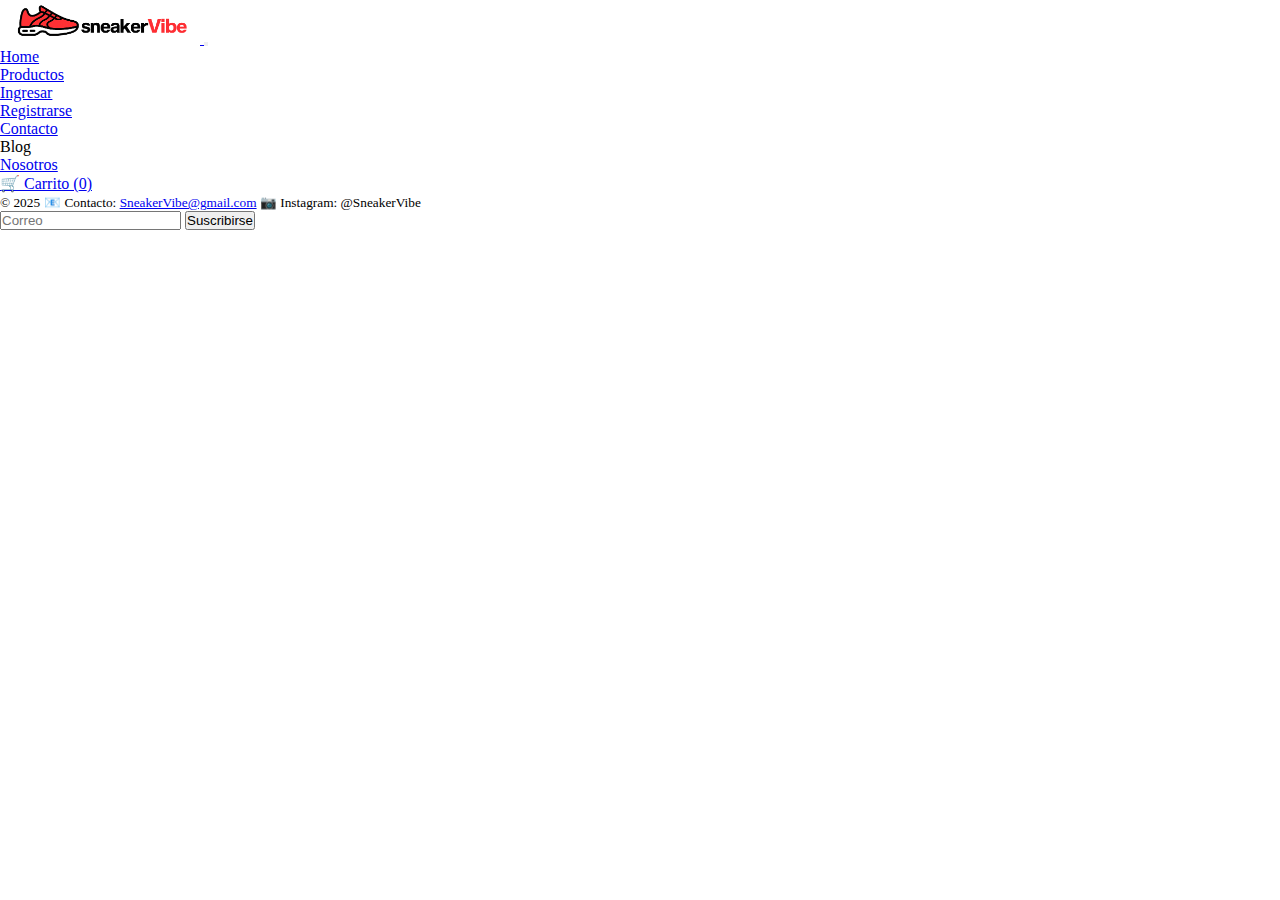
<file: blog.html>
<!DOCTYPE html>
<html lang="en">

<head>
    <meta charset="UTF-8">
    <meta name="viewport" content="width=device-width, initial-scale=1.0">
    <link rel="stylesheet" href="https://cdn.jsdelivr.net/npm/bootstrap@4.6.2/dist/css/bootstrap.min.css"
        integrity="sha384-xOolHFLEh07PJGoPkLv1IbcEPTNtaed2xpHsD9ESMhqIYd0nLMwNLD69Npy4HI+N" crossorigin="anonymous">
    <link rel="stylesheet" href="./assets/css/style.css">
    <title>SneakerVibe</title>
</head>

<body class="min-vh-100 d-flex flex-column">
    <div id="navbar"></div>
    <main class="flex-grow-1">
        <!-- contenido -->
    </main>
    <div id="footer"></div>
    <script src="https://cdn.jsdelivr.net/npm/jquery@3.5.1/dist/jquery.slim.min.js"
        integrity="sha384-DfXdz2htPH0lsSSs5nCTpuj/zy4C+OGpamoFVy38MVBnE+IbbVYUew+OrCXaRkfj"
        crossorigin="anonymous"></script>
    <script src="https://cdn.jsdelivr.net/npm/bootstrap@4.6.2/dist/js/bootstrap.bundle.min.js"
        integrity="sha384-Fy6S3B9q64WdZWQUiU+q4/2Lc9npb8tCaSX9FK7E8HnRr0Jz8D6OP9dO5Vg3Q9ct"
        crossorigin="anonymous"></script>
    <script src="./assets/js/script.js"></script>
</body>

</html>
</file>
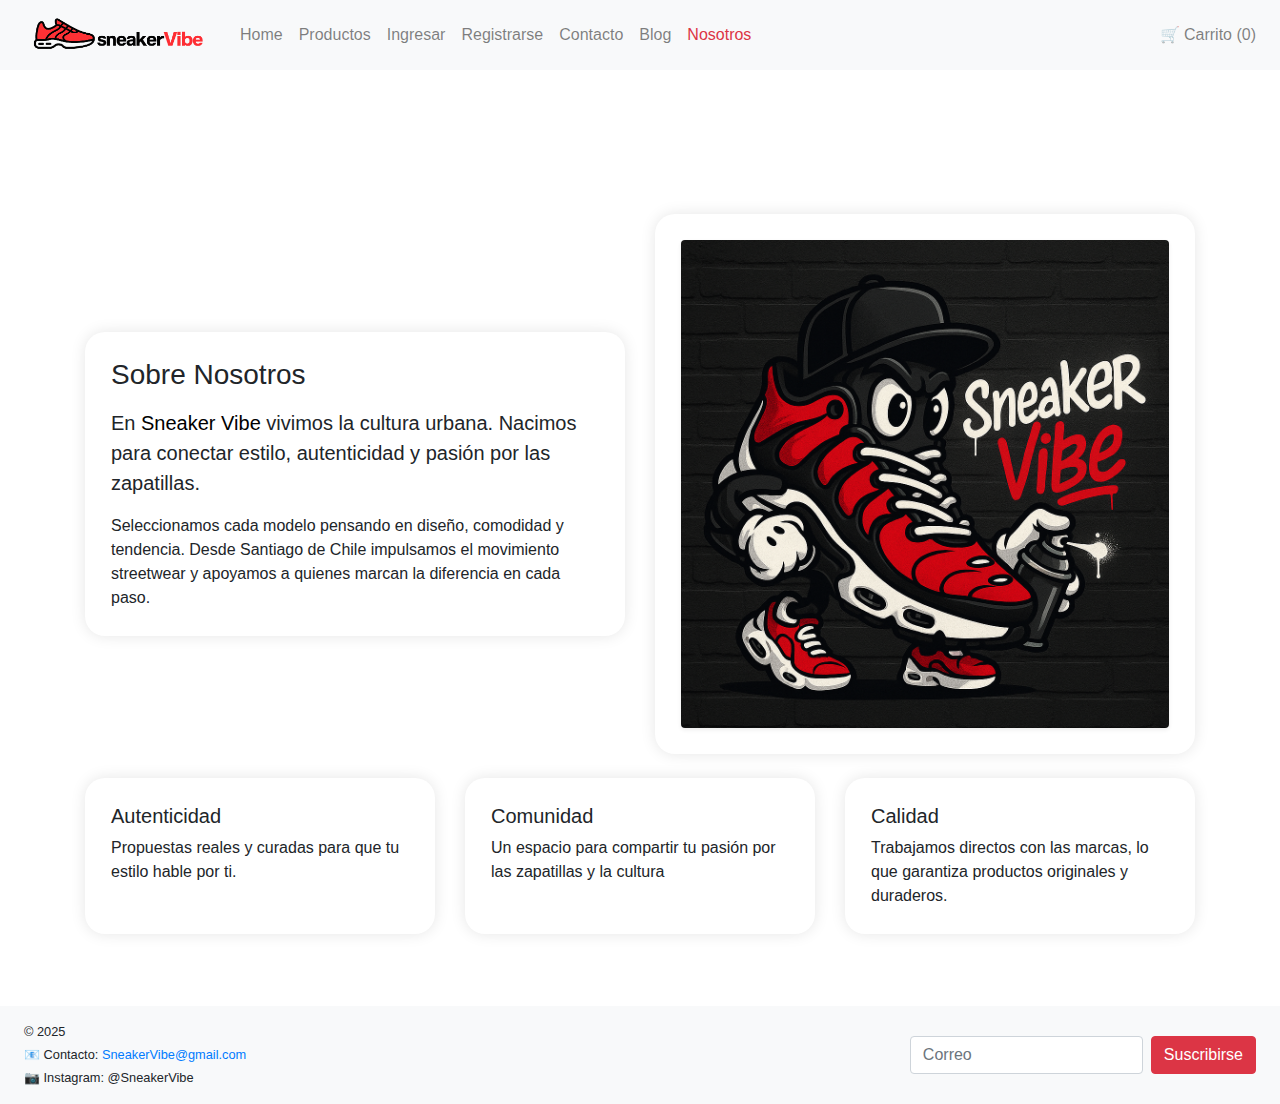
<file: nosotros.html>
<!DOCTYPE html>
<html lang="en">
  <head>
    <meta charset="UTF-8" />
    <meta name="viewport" content="width=device-width, initial-scale=1.0" />
    <link
      rel="stylesheet"
      href="https://cdn.jsdelivr.net/npm/bootstrap@4.6.2/dist/css/bootstrap.min.css"
      crossorigin="anonymous"
    />
    <link rel="stylesheet" href="./assets/css/style.css" />
    <title>SneakerVibe</title>
  </head>

  <body class="d-flex flex-column min-vh-100 bg-white">
    <div id="navbar"></div>

    <main class="container py-5 flex-grow-1"></main>

    <section class="py-5">
      <div class="container">
        <div class="row align-items-center mb-4">
          <div class="col-12 col-md-6 mb-4 mb-md-0">
            <div class="about-card p-4 h-100">
              <h1 class="h3 mb-3">Sobre Nosotros</h1>
              <p class="lead mb-3">
                En <strong>Sneaker Vibe</strong> vivimos la cultura urbana.
                Nacimos para conectar estilo, autenticidad y pasión por las
                zapatillas.
              </p>
              <p class="mb-0">
                Seleccionamos cada modelo pensando en diseño, comodidad y
                tendencia. Desde Santiago de Chile impulsamos el movimiento
                streetwear y apoyamos a quienes marcan la diferencia en cada
                paso.
              </p>
            </div>
          </div>

          <div class="col-12 col-md-6">
            <div
              class="about-card p-4 h-100 d-flex justify-content-center align-items-center"
            >
              <img
                src="./assets/img/logo.png"
                alt="Logo Sneaker Vibe"
                class="img-fluid rounded shadow-sm"
              />
            </div>
          </div>
        </div>

        <div class="row">
          <div class="col-12 col-md-4 mb-4">
            <div class="about-card p-4 h-100">
              <h2 class="h5 mb-2">Autenticidad</h2>
              <p class="mb-0">
                Propuestas reales y curadas para que tu estilo hable por ti.
              </p>
            </div>
          </div>

          <div class="col-12 col-md-4 mb-4">
            <div class="about-card p-4 h-100">
              <h2 class="h5 mb-2">Comunidad</h2>
              <p class="mb-0">
                Un espacio para compartir tu pasión por las zapatillas y la
                cultura
              </p>
            </div>
          </div>

          <div class="col-12 col-md-4 mb-4">
            <div class="about-card p-4 h-100">
              <h2 class="h5 mb-2">Calidad</h2>
              <p class="mb-0">
                Trabajamos directos con las marcas, lo que garantiza productos
                originales y duraderos.
              </p>
            </div>
          </div>
        </div>
      </div>
    </section>

    <div id="footer"></div>

    <script
      src="https://cdn.jsdelivr.net/npm/jquery@3.5.1/dist/jquery.slim.min.js"
      crossorigin="anonymous"
    ></script>
    <script
      src="https://cdn.jsdelivr.net/npm/bootstrap@4.6.2/dist/js/bootstrap.bundle.min.js"
      crossorigin="anonymous"
    ></script>
    <script src="./assets/js/script.js"></script>
  </body>
</html>
</file>
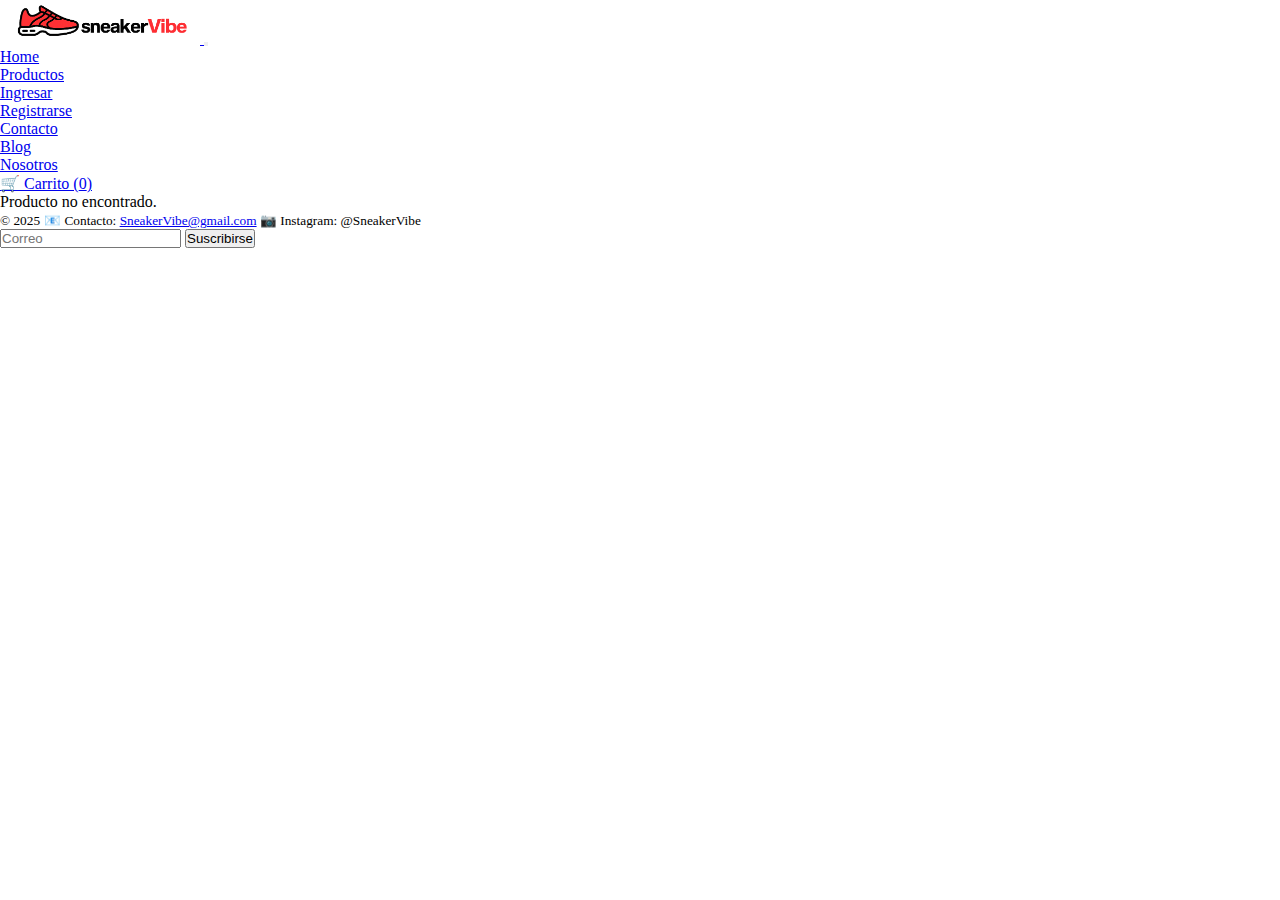
<file: product.html>
<!DOCTYPE html>
<html lang="en">

<head>
    <meta charset="UTF-8">
    <meta name="viewport" content="width=device-width, initial-scale=1.0">
    <link rel="stylesheet" href="https://cdn.jsdelivr.net/npm/bootstrap@4.6.2/dist/css/bootstrap.min.css"
        integrity="sha384-xOolHFLEh07PJGoPkLv1IbcEPTNtaed2xpHsD9ESMhqIYd0nLMwNLD69Npy4HI+N" crossorigin="anonymous">
    <link rel="stylesheet" href="./assets/css/style.css">
    <title>SneakerVibe</title>
</head>

<body class="min-vh-100 d-flex flex-column">
    <div id="navbar"></div>
    <main class="flex-grow-1">
        <div class="container-producto mt-5" id="container-producto">
            <div id="cart-message" class="alert alert-success d-none"></div>
            <div class="row d-flex" id="div-producto"><!-- JS insertará aquí --></div>
        </div>
    </main>
    <div id="footer"></div>
    <script src="https://cdn.jsdelivr.net/npm/jquery@3.5.1/dist/jquery.slim.min.js"
        integrity="sha384-DfXdz2htPH0lsSSs5nCTpuj/zy4C+OGpamoFVy38MVBnE+IbbVYUew+OrCXaRkfj"
        crossorigin="anonymous"></script>
    <script src="https://cdn.jsdelivr.net/npm/bootstrap@4.6.2/dist/js/bootstrap.bundle.min.js"
        integrity="sha384-Fy6S3B9q64WdZWQUiU+q4/2Lc9npb8tCaSX9FK7E8HnRr0Jz8D6OP9dO5Vg3Q9ct"
        crossorigin="anonymous"></script>
    <script src="./assets/js/script.js"></script>
</body>

</html>
</file>
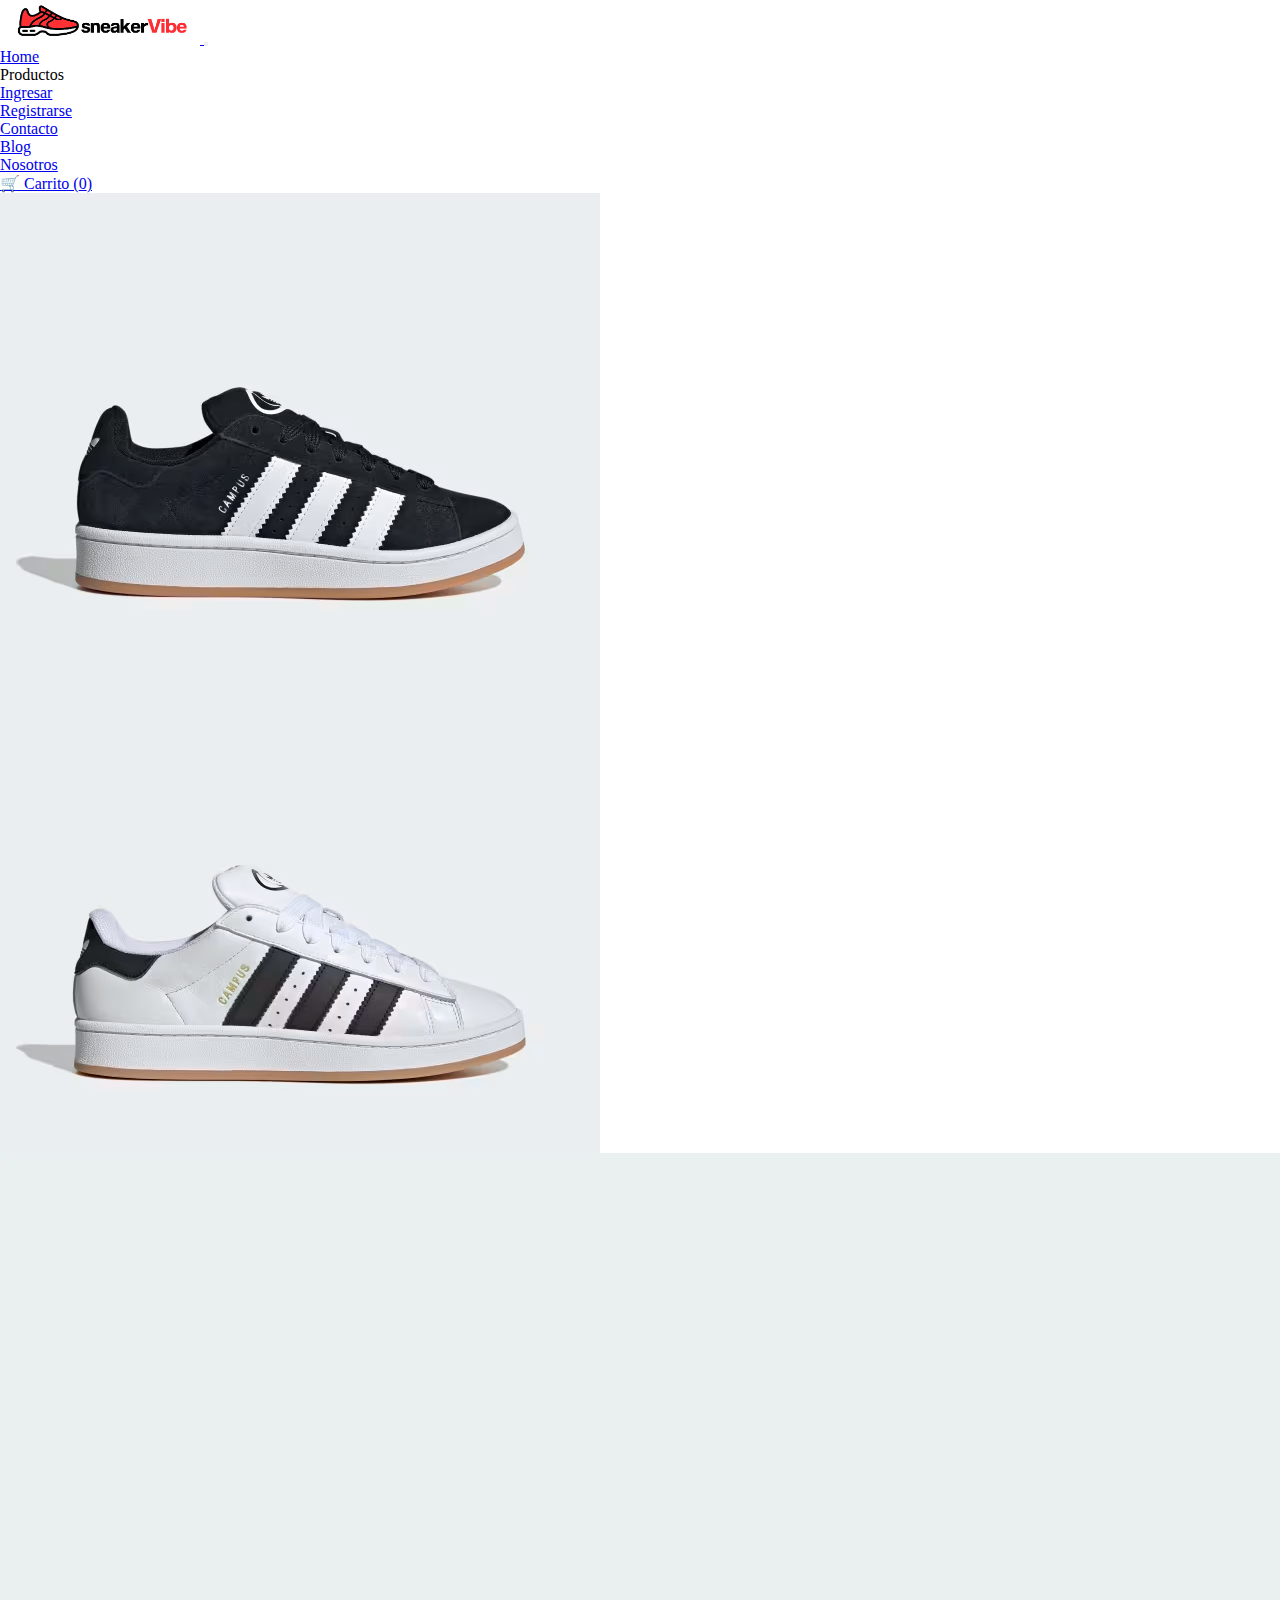
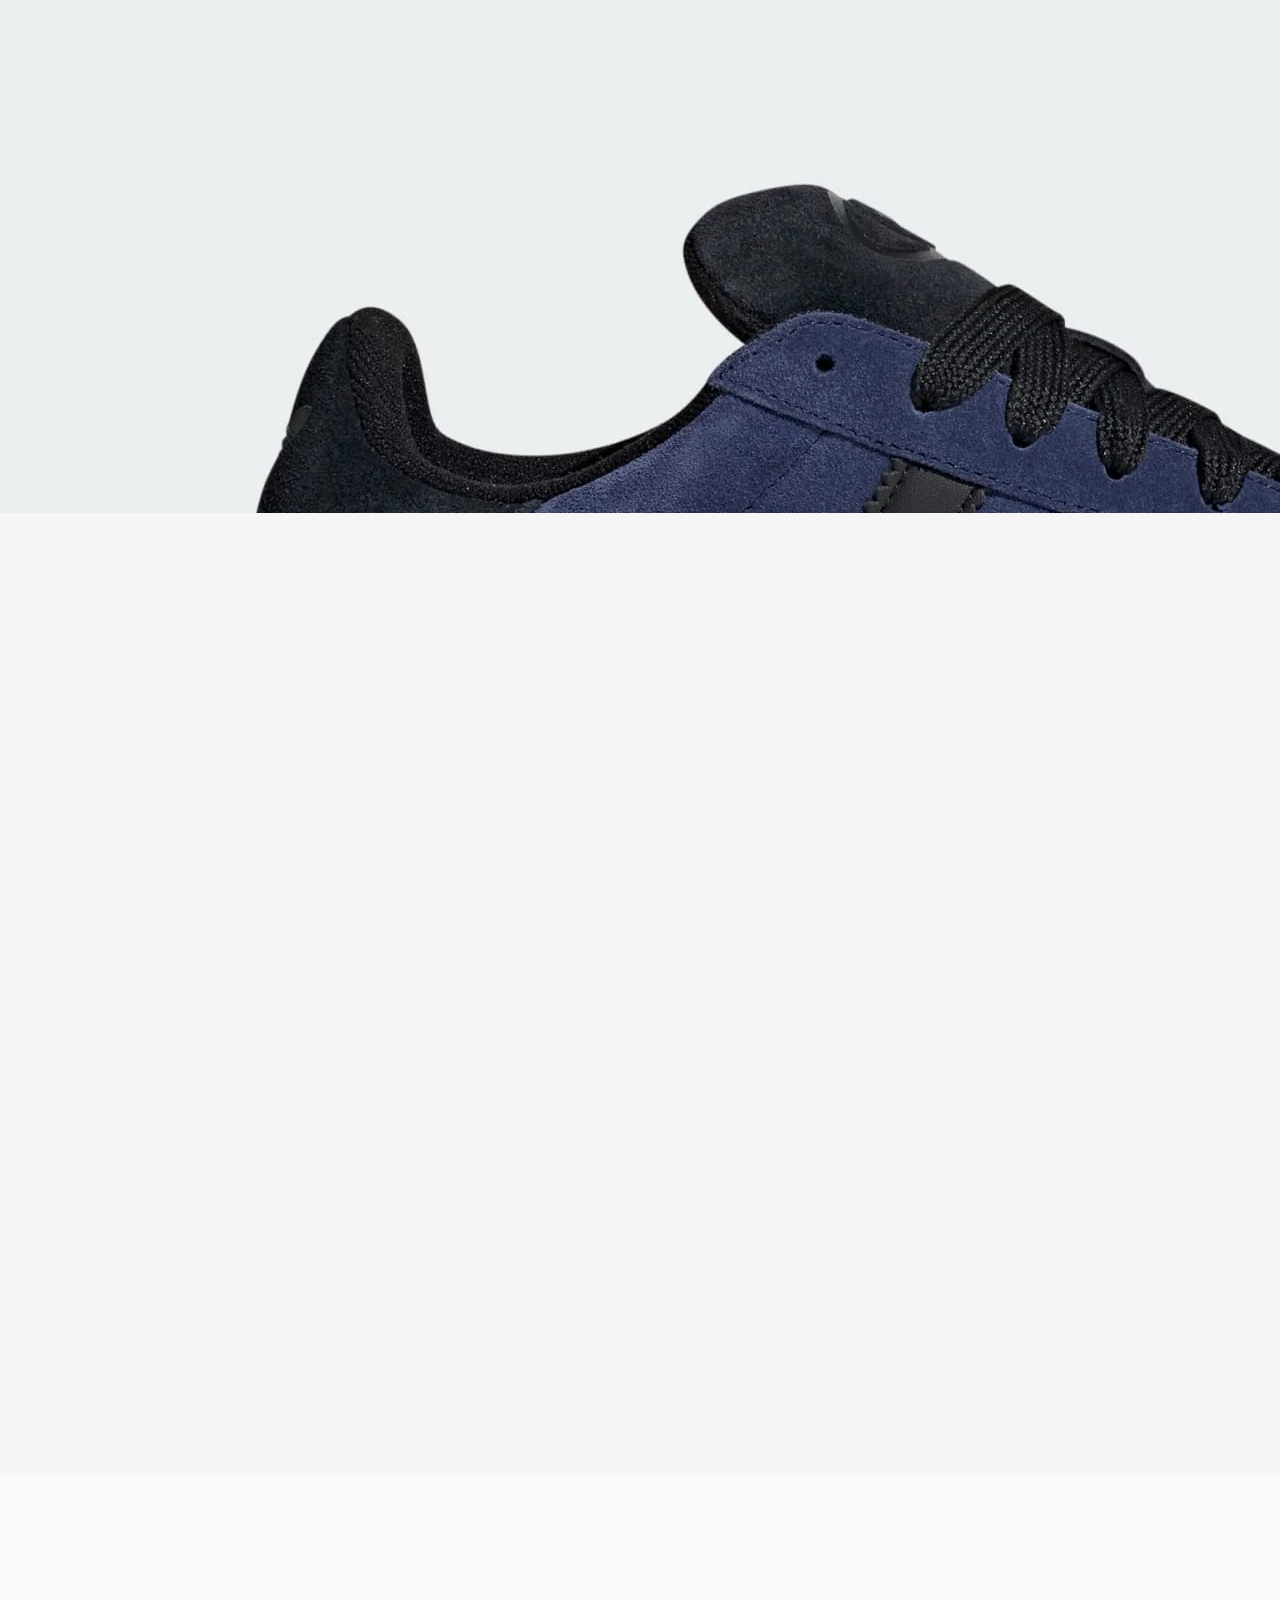
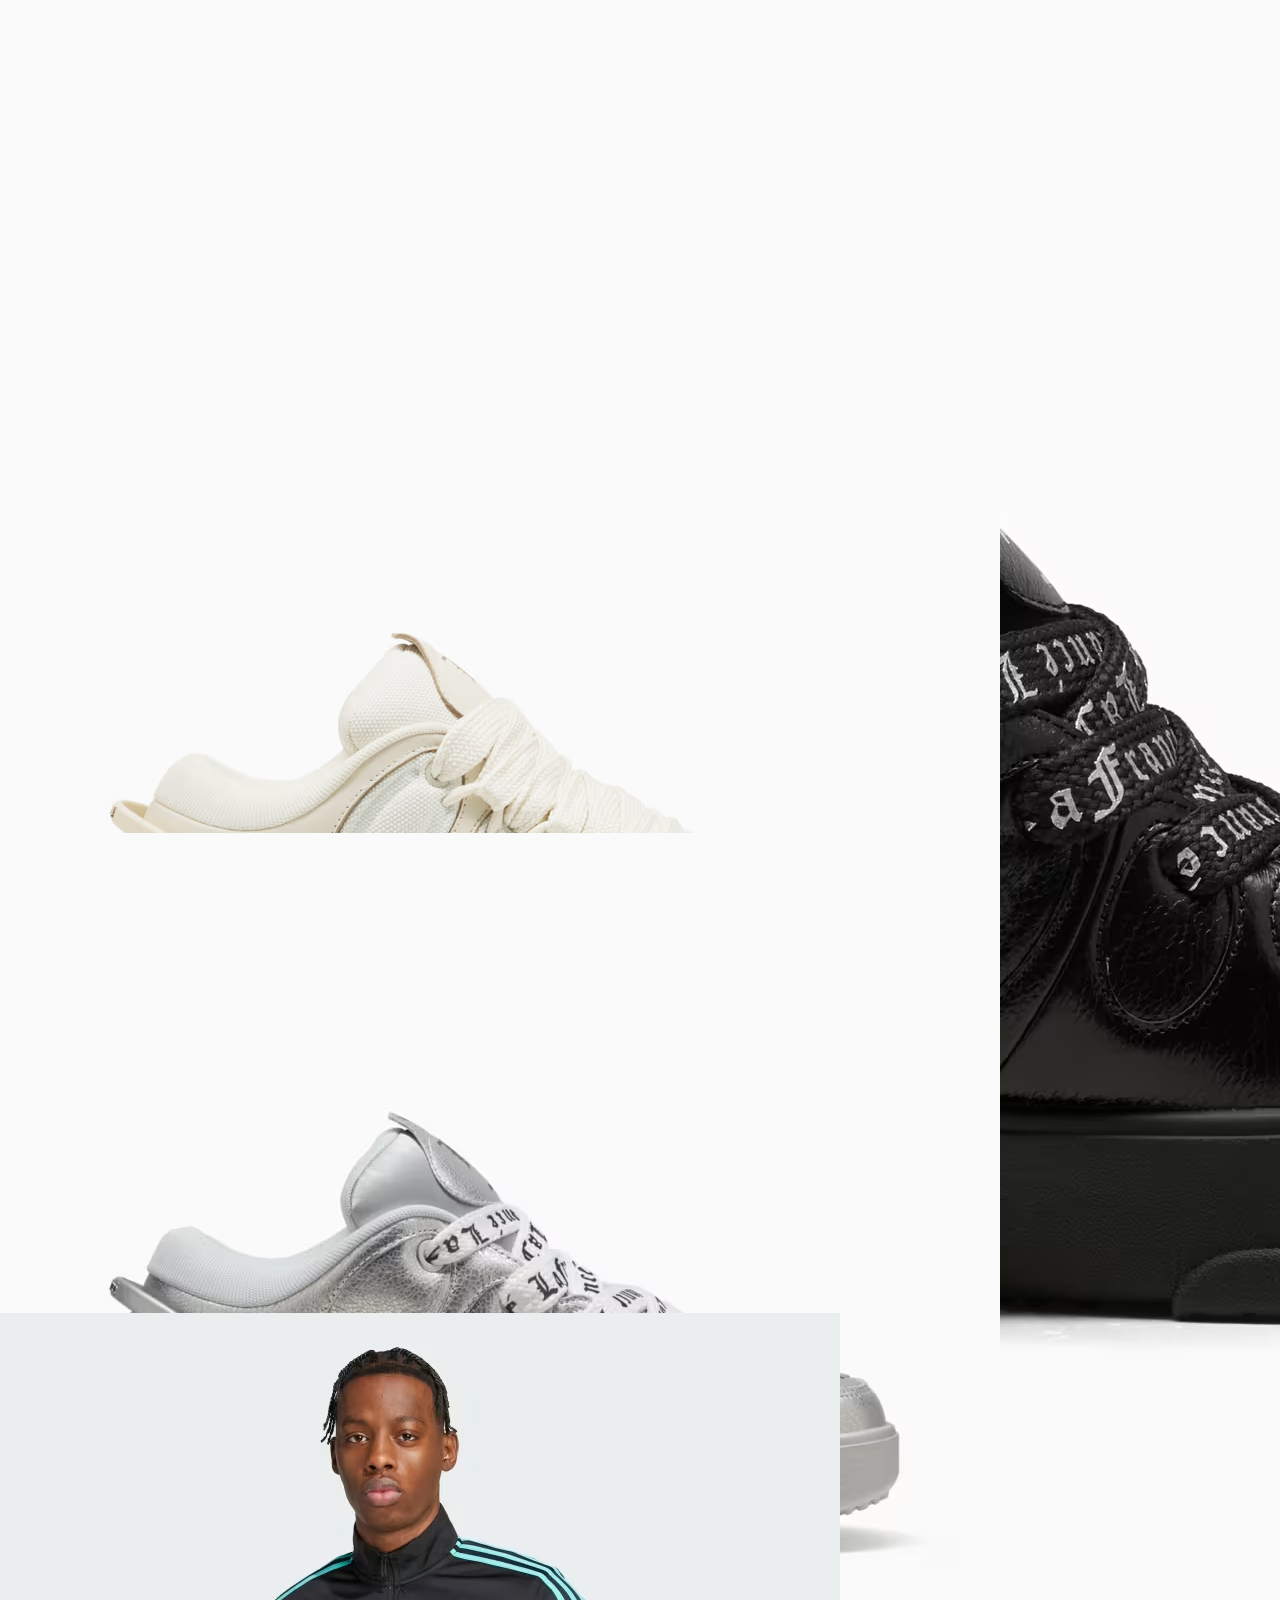
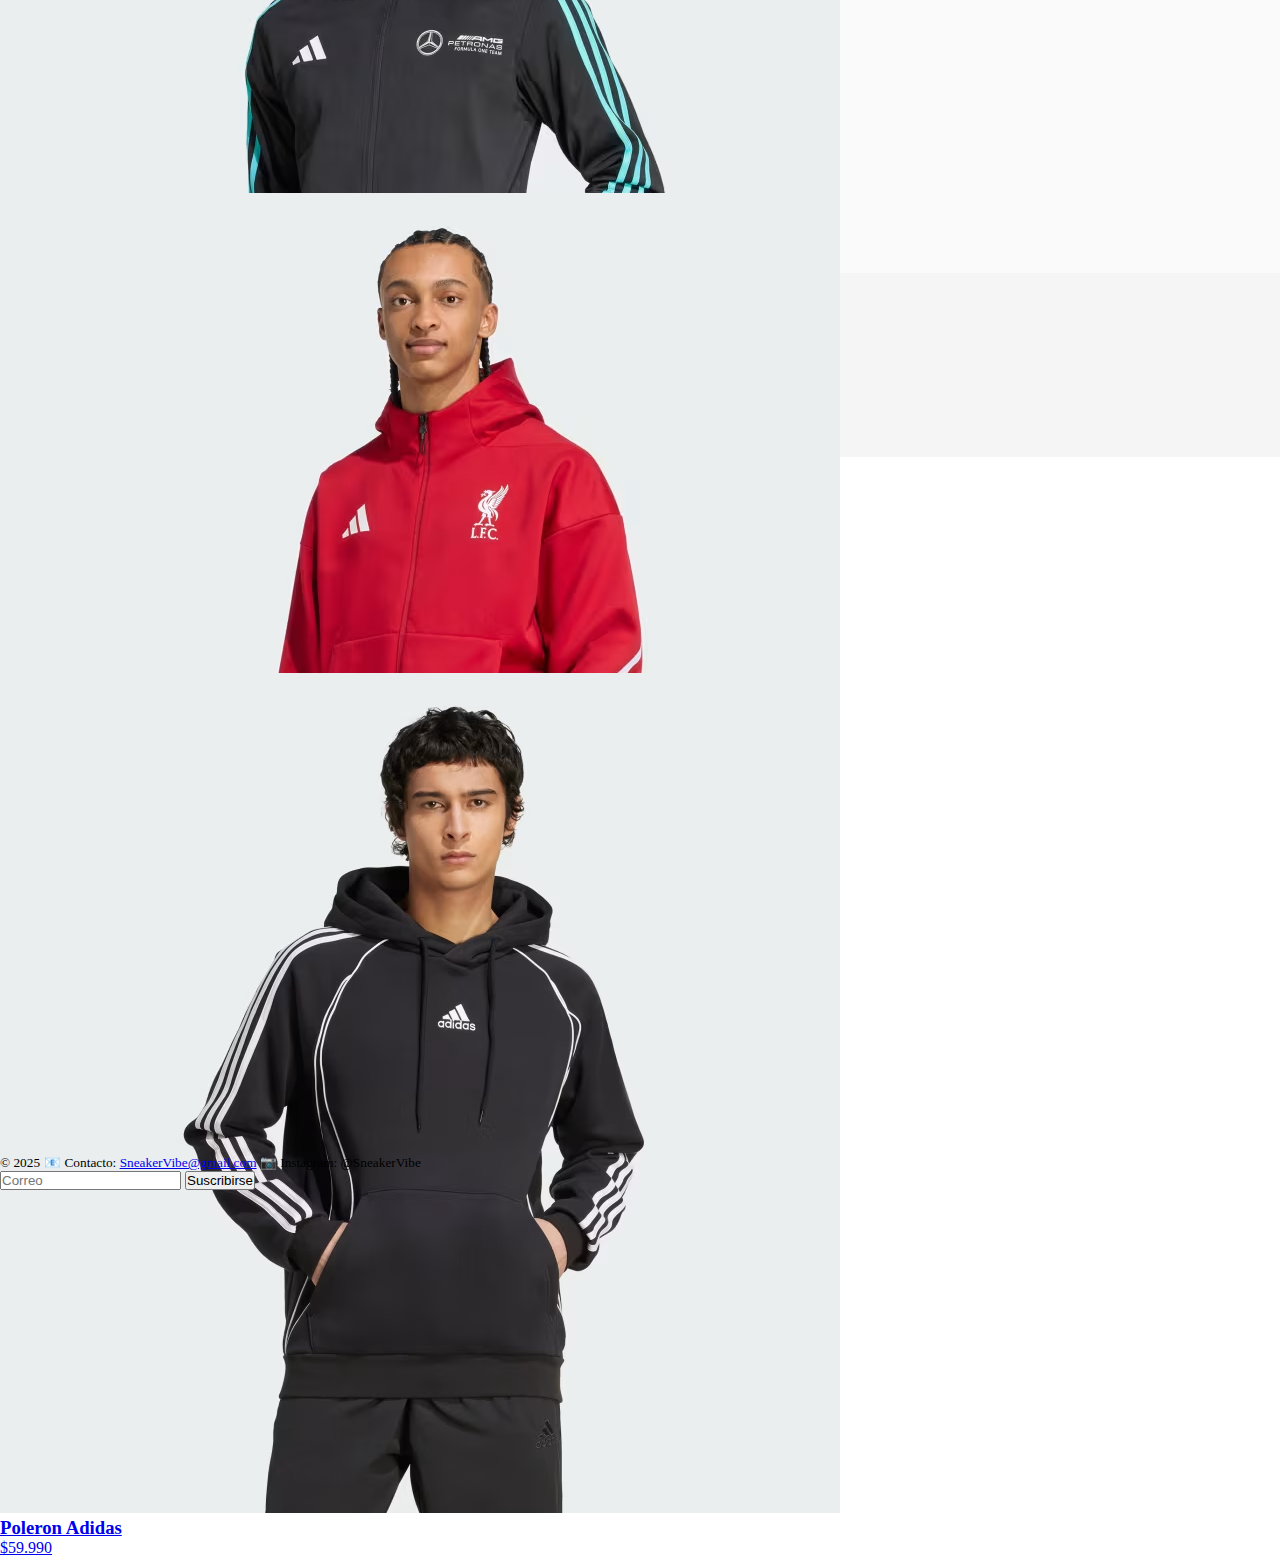
<file: productos.html>
<!DOCTYPE html>
<html lang="en">

<head>
    <meta charset="UTF-8">
    <meta name="viewport" content="width=device-width, initial-scale=1.0">
    <link rel="stylesheet" href="https://cdn.jsdelivr.net/npm/bootstrap@4.6.2/dist/css/bootstrap.min.css"
        integrity="sha384-xOolHFLEh07PJGoPkLv1IbcEPTNtaed2xpHsD9ESMhqIYd0nLMwNLD69Npy4HI+N" crossorigin="anonymous">
    <link rel="stylesheet" href="./assets/css/style.css">
    <title>SneakerVibe</title>
</head>

<body class="min-vh-100 d-flex flex-column">
    <div id="navbar"></div>
    <main class="flex-grow-1">
        <div class="container-fluid my-5">
            <div class="row justify-content-center">
                <div class="col-12 col-sm-6 col-lg-4 mb-4 d-flex justify-content-center align-items-center">
                    <div id="card-product-1"></div>
                </div>
                <div class="col-12 col-sm-6 col-lg-4 mb-4 d-flex justify-content-center align-items-center">
                    <div id="card-product-2"></div>
                </div>
                <div class="col-12 col-sm-6 col-lg-4 mb-4 d-flex justify-content-center align-items-center">
                    <div id="card-product-3"></div>
                </div>
            </div>
            <div class="row justify-content-center">
                <div class="col-12 col-sm-6 col-lg-4 mb-4 d-flex justify-content-center align-items-center">
                    <div id="card-product-4"></div>
                </div>
                <div class="col-12 col-sm-6 col-lg-4 mb-4 d-flex justify-content-center align-items-center">
                    <div id="card-product-5"></div>
                </div>
                <div class="col-12 col-sm-6 col-lg-4 mb-4 d-flex justify-content-center align-items-center">
                    <div id="card-product-6"></div>
                </div>
            </div>
            <div class="row justify-content-center">
                <div class="col-12 col-sm-6 col-lg-4 mb-4 d-flex justify-content-center align-items-center">
                    <div id="card-product-7"></div>
                </div>
                <div class="col-12 col-sm-6 col-lg-4 mb-4 d-flex justify-content-center align-items-center">
                    <div id="card-product-8"></div>
                </div>
                <div class="col-12 col-sm-6 col-lg-4 mb-4 d-flex justify-content-center align-items-center">
                    <div id="card-product-9"></div>
                </div>
            </div>
            <div class="row justify-content-center">
                <div class="col-12 col-sm-6 col-lg-4 mb-4 d-flex justify-content-center align-items-center">
                    <div id="card-product-10"></div>
                </div>
                <div class="col-12 col-sm-6 col-lg-4 mb-4 d-flex justify-content-center align-items-center">
                    <div id="card-product-11"></div>
                </div>
                <div class="col-12 col-sm-6 col-lg-4 mb-4 d-flex justify-content-center align-items-center">
                    <div id="card-product-12"></div>
                </div>
            </div>
        </div>
    </main>
    <div id="footer"></div>
    <script src="https://cdn.jsdelivr.net/npm/jquery@3.5.1/dist/jquery.slim.min.js"
        integrity="sha384-DfXdz2htPH0lsSSs5nCTpuj/zy4C+OGpamoFVy38MVBnE+IbbVYUew+OrCXaRkfj"
        crossorigin="anonymous"></script>
    <script src="https://cdn.jsdelivr.net/npm/bootstrap@4.6.2/dist/js/bootstrap.bundle.min.js"
        integrity="sha384-Fy6S3B9q64WdZWQUiU+q4/2Lc9npb8tCaSX9FK7E8HnRr0Jz8D6OP9dO5Vg3Q9ct"
        crossorigin="anonymous"></script>
    <script src="./assets/js/script.js"></script>
</body>

</html>
</file>
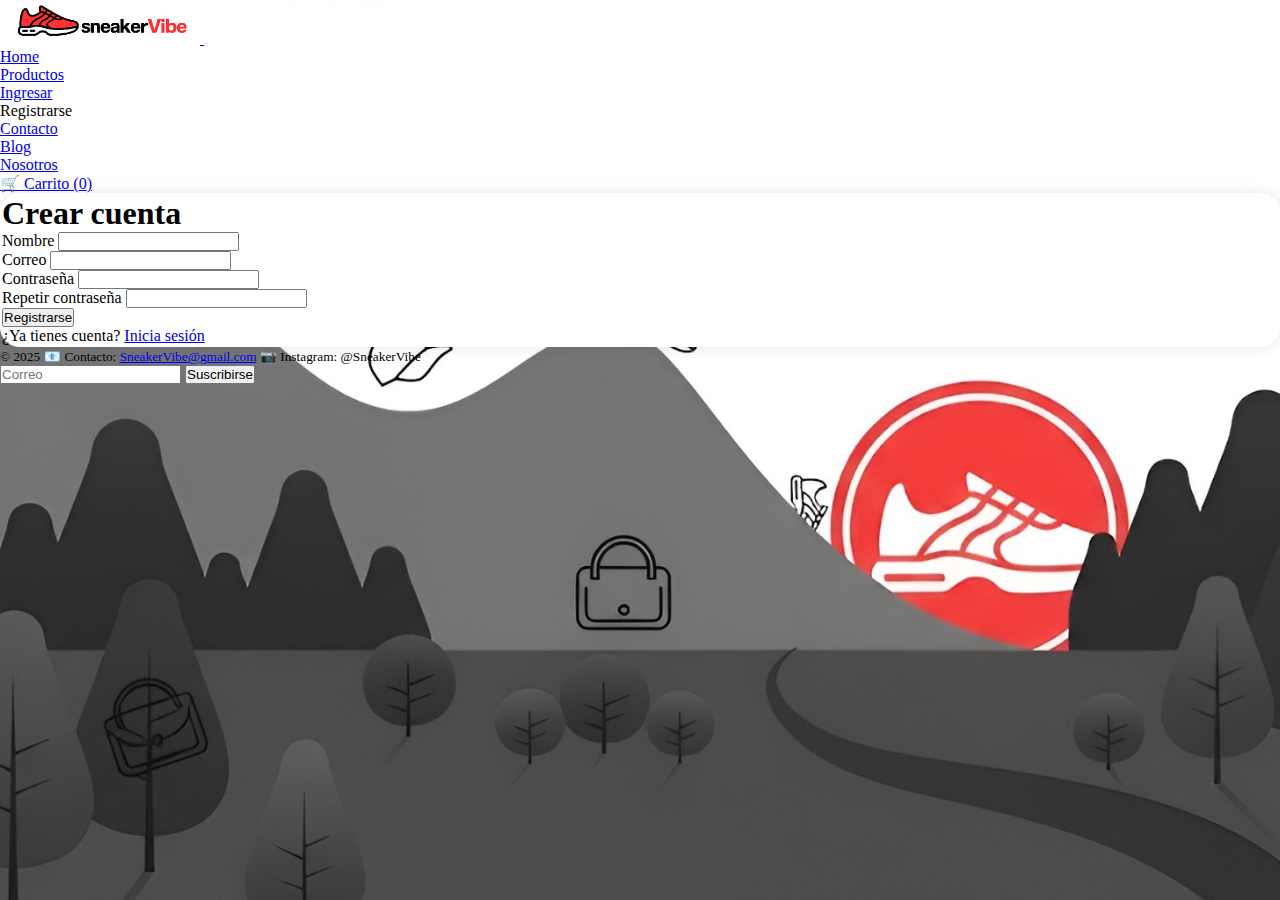
<file: registrarse.html>
<!DOCTYPE html>
<html lang="en">
  <head>
    <meta charset="UTF-8" />
    <meta name="viewport" content="width=device-width, initial-scale=1.0" />
    <link
      rel="stylesheet"
      href="https://cdn.jsdelivr.net/npm/bootstrap@4.6.2/dist/css/bootstrap.min.css"
      integrity="sha384-xOolHFLEh07PJGoPkLv1IbcEPTNtaed2xpHsD9ESMhqIYd0nLMwNLD69Npy4HI+N"
      crossorigin="anonymous"
    />
    <link rel="stylesheet" href="./assets/css/style.css" />
    <title>SneakerVibe</title>
  </head>

  <body class="min-vh-100 d-flex flex-column min-vh-100 bg-login">
    <div id="navbar"></div>
    <main class="container py-5 flex-grow-1"></main>

    <!-- 🔻 Contenido del registro (debajo del main) -->
    <section class="py-5">
      <div class="container">
        <div class="row justify-content-center align-items-center">
          <div class="col-12 col-md-6">
            <div class="login-card p-4 w-100">
              <h1 class="h3 mb-4 text-center">Crear cuenta</h1>
              <div id="regAlert"></div>

              <form id="registerForm" novalidate>
                <div class="form-group">
                  <label for="regName">Nombre</label>
                  <input
                    type="text"
                    class="form-control"
                    id="regName"
                    required
                  />
                </div>

                <div class="form-group">
                  <label for="regEmail">Correo</label>
                  <input
                    type="email"
                    class="form-control"
                    id="regEmail"
                    required
                  />
                </div>

                <div class="form-group">
                  <label for="regPass">Contraseña</label>
                  <input
                    type="password"
                    class="form-control"
                    id="regPass"
                    required
                    minlength="4"
                  />
                </div>

                <div class="form-group">
                  <label for="regPass2">Repetir contraseña</label>
                  <input
                    type="password"
                    class="form-control"
                    id="regPass2"
                    required
                    minlength="4"
                  />
                </div>

                <button class="btn btn-dark btn-block" type="submit">
                  Registrarse
                </button>
                <p class="mt-3 text-center">
                  ¿Ya tienes cuenta?
                  <a href="./ingresar.html" class="text-danger font-weight-bold"
                    >Inicia sesión</a
                  >
                </p>
              </form>
            </div>
          </div>
        </div>
      </div>
    </section>
    <div id="footer"></div>
    <script
      src="https://cdn.jsdelivr.net/npm/jquery@3.5.1/dist/jquery.slim.min.js"
      integrity="sha384-DfXdz2htPH0lsSSs5nCTpuj/zy4C+OGpamoFVy38MVBnE+IbbVYUew+OrCXaRkfj"
      crossorigin="anonymous"
    ></script>
    <script
      src="https://cdn.jsdelivr.net/npm/bootstrap@4.6.2/dist/js/bootstrap.bundle.min.js"
      integrity="sha384-Fy6S3B9q64WdZWQUiU+q4/2Lc9npb8tCaSX9FK7E8HnRr0Jz8D6OP9dO5Vg3Q9ct"
      crossorigin="anonymous"
    ></script>
    <script src="./assets/js/script.js"></script>
  </body>
</html>
</file>
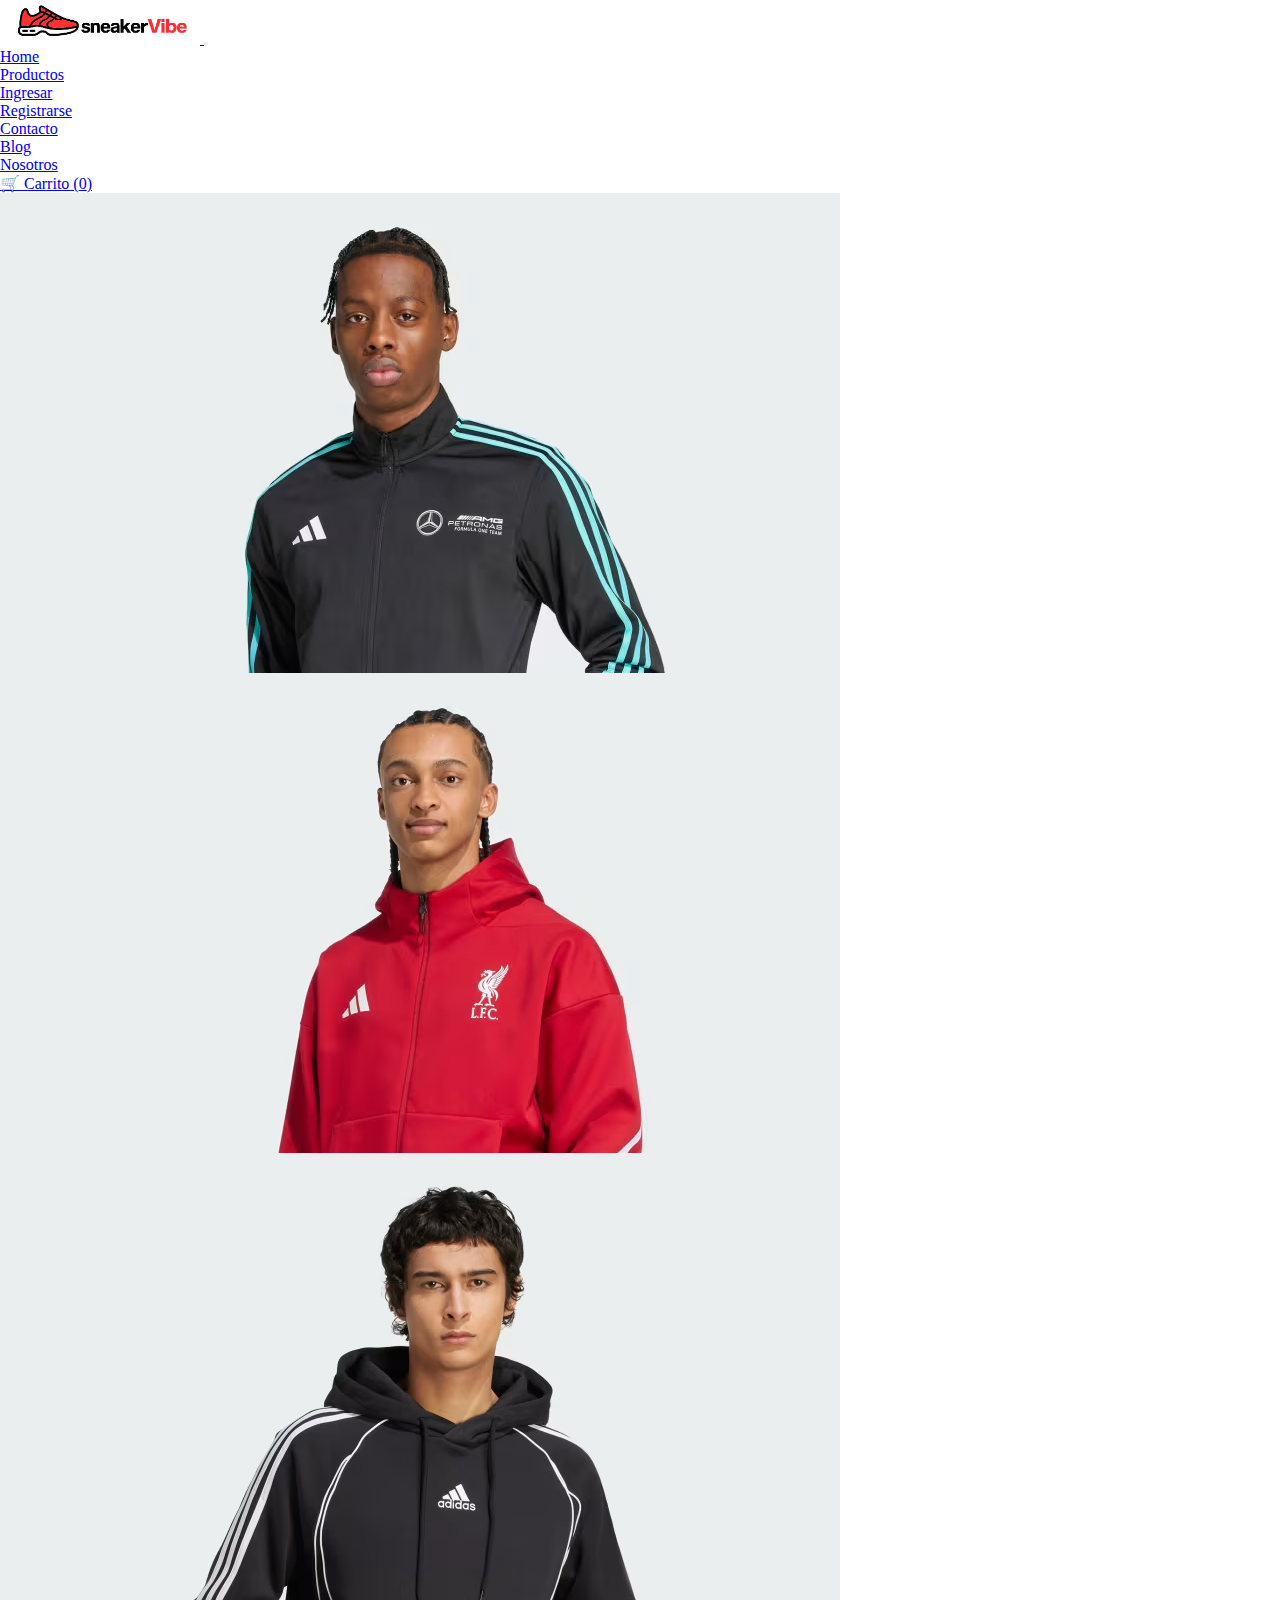
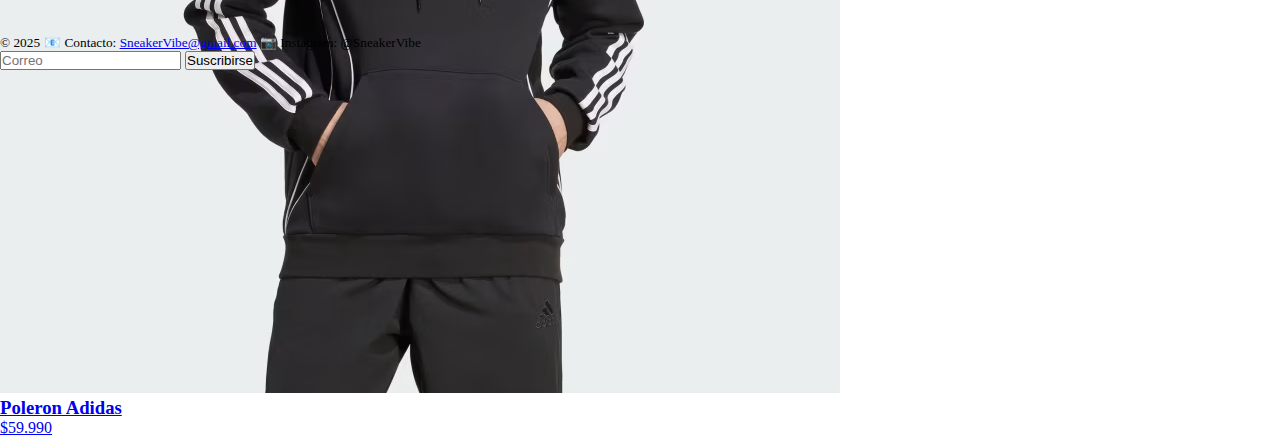
<file: ropa.html>
<!DOCTYPE html>
<html lang="en">

<head>
    <meta charset="UTF-8">
    <meta name="viewport" content="width=device-width, initial-scale=1.0">
    <link rel="stylesheet" href="https://cdn.jsdelivr.net/npm/bootstrap@4.6.2/dist/css/bootstrap.min.css"
        integrity="sha384-xOolHFLEh07PJGoPkLv1IbcEPTNtaed2xpHsD9ESMhqIYd0nLMwNLD69Npy4HI+N" crossorigin="anonymous">
    <link rel="stylesheet" href="./assets/css/style.css">
    <title>SneakerVibe</title>
</head>

<body class="min-vh-100 d-flex flex-column">
    <div id="navbar"></div>
    <main class="flex-grow-1 d-flex">
        <div class="container-fluid d-flex align-items-center">
            <div class="row justify-content-center align-items-center w-100 ">
                <div class="col-12 col-sm-6 col-lg-4 mb-4 d-flex justify-content-center">
                    <div id="card-product-10"></div>
                </div>
                <div class="col-12 col-sm-6 col-lg-4 mb-4 d-flex justify-content-center">
                    <div id="card-product-11"></div>
                </div>
                <div class="col-12 col-sm-6 col-lg-4 mb-4 d-flex justify-content-center">
                    <div id="card-product-12"></div>
                </div>
            </div>
        </div>
    </main>
    <div id="footer"></div>
    <script src="https://cdn.jsdelivr.net/npm/jquery@3.5.1/dist/jquery.slim.min.js"
        integrity="sha384-DfXdz2htPH0lsSSs5nCTpuj/zy4C+OGpamoFVy38MVBnE+IbbVYUew+OrCXaRkfj"
        crossorigin="anonymous"></script>
    <script src="https://cdn.jsdelivr.net/npm/bootstrap@4.6.2/dist/js/bootstrap.bundle.min.js"
        integrity="sha384-Fy6S3B9q64WdZWQUiU+q4/2Lc9npb8tCaSX9FK7E8HnRr0Jz8D6OP9dO5Vg3Q9ct"
        crossorigin="anonymous"></script>
    <script src="./assets/js/script.js"></script>
</body>

</html>
</file>
<file: assets/css/style.css>
*{
    margin: 0;
    padding: 0;
}

#img-logo{
    width: 200px;
}

.card-max {
  max-width: 20rem;
  max-height: 30rem;
}

.card-max:hover {
  transform: scale(1.02);
  transition: transform 0.2s ease-in-out;
  cursor: pointer;
}

.card:hover {
  transform: translateY(-5px);
  box-shadow: 0 0 15px 2px rgba(220, 53, 69, 0.8);
  transition: all 0.2s ease-in-out;
}

a.text-reset:hover {
  text-decoration: none !important;
}

.size-img-prod{
  height: 600px;
}

.altura{
  height: 100%;
}

.login-card {
  background-color: #fff;
  border: 2px solid transparent;
  border-radius: 20px;
  box-shadow: 0 0 15px rgba(0,0,0,0.1);
  transition: all 0.3s ease;
}

.login-card:hover {
  box-shadow: 0 0 15px 2px rgba(220, 53, 69, 0.8);
}



body.bg-login {
  background-image: url("../img/fondo.jpg");
  background-size: cover;       
  background-position: center;   
  background-repeat: no-repeat; 
  background-attachment: fixed;  
}

.about-card{
  background:#fff;
  border:2px solid transparent;
  border-radius:20px;
  box-shadow:0 0 15px rgba(0,0,0,0.1);
  transition:all .3s ease;
}
.about-card:hover{
  border-color:red;
  box-shadow: 0 0 15px 2px rgba(220, 53, 69, 0.8);
}
.about-card strong{ color:black; }
</file>
